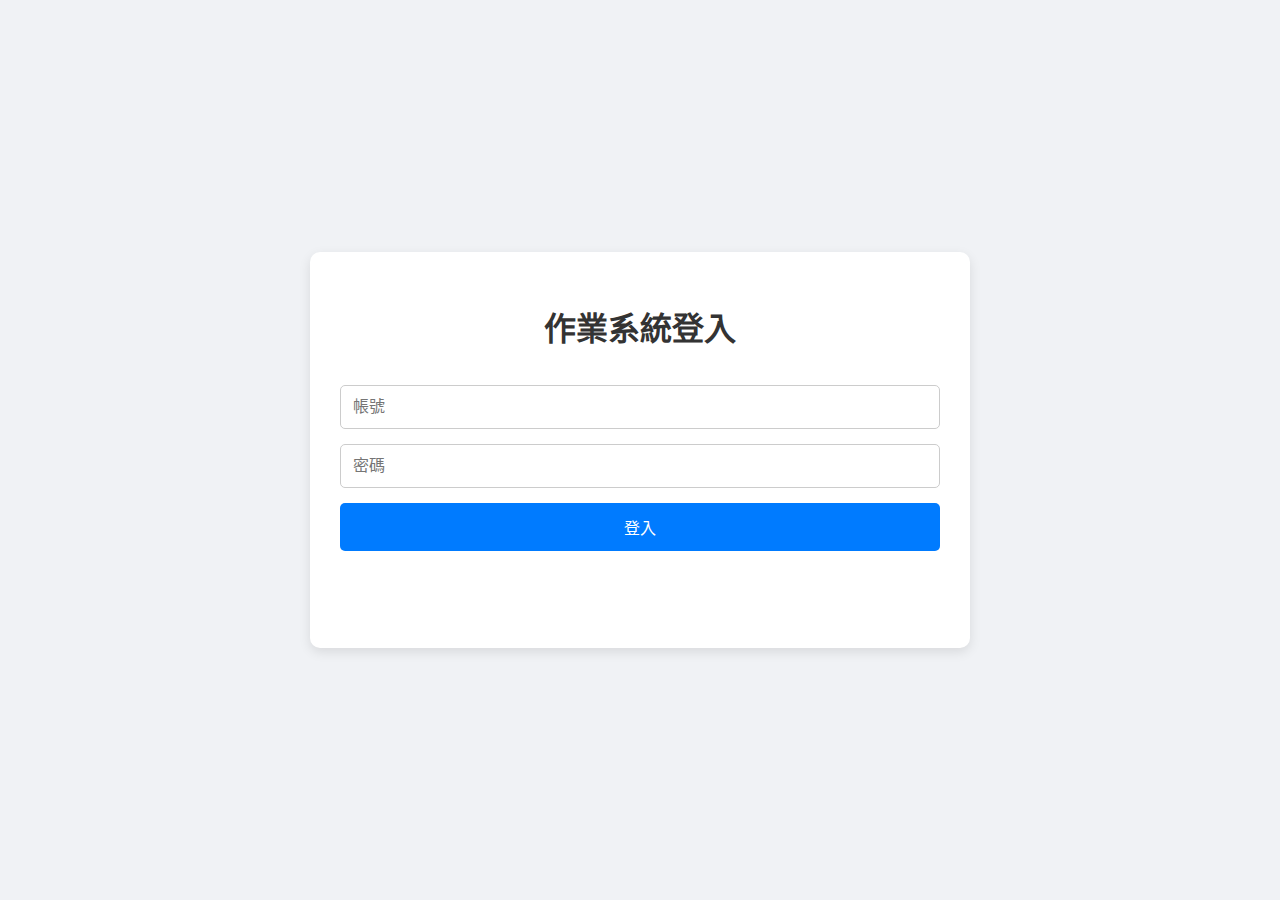
<file: account.html>
<!DOCTYPE html>
<html lang="zh-TW">
<head>
  <title>COOL｜帳號</title>

  <link rel="icon" href="assets/othersfavicon-32.png?v=v2.0.0-b3" sizes="32x32" type="image/png">
  <link rel="icon" href="assets/others/favicon-16.png?v=v2.0.0-b3" sizes="16x16" type="image/png">
  <link rel="apple-touch-icon" href="assets/others/apple-touch-icon.png?v=v2.0.0-b3">
  <meta name="theme-color" content="#0d6efd">

  <meta charset="UTF-8" />
  <meta name="viewport" content="width=device-width, initial-scale=1.0"/>
  <title>帳號首頁</title>
  <link rel="stylesheet" href="style.css?v=v2.0.0-b3">
  <script>window.BUILD_VERSION='b1.3.0';</script>
  <script type="module" src="js/account.page.js?v=v2.0.0-b3"></script>
</head>
<body>
  <div class="container">
    <h1>歡迎，<span id="who"></span></h1>
    <div class="row gap8">
      <button id="to-quiz">開始／選擇題庫</button>
      <button id="to-history" class="secondary">查看歷史成績</button>
      <button id="logout" class="danger">登出</button>
    </div>
  </div>
</body>
</html>
</file>
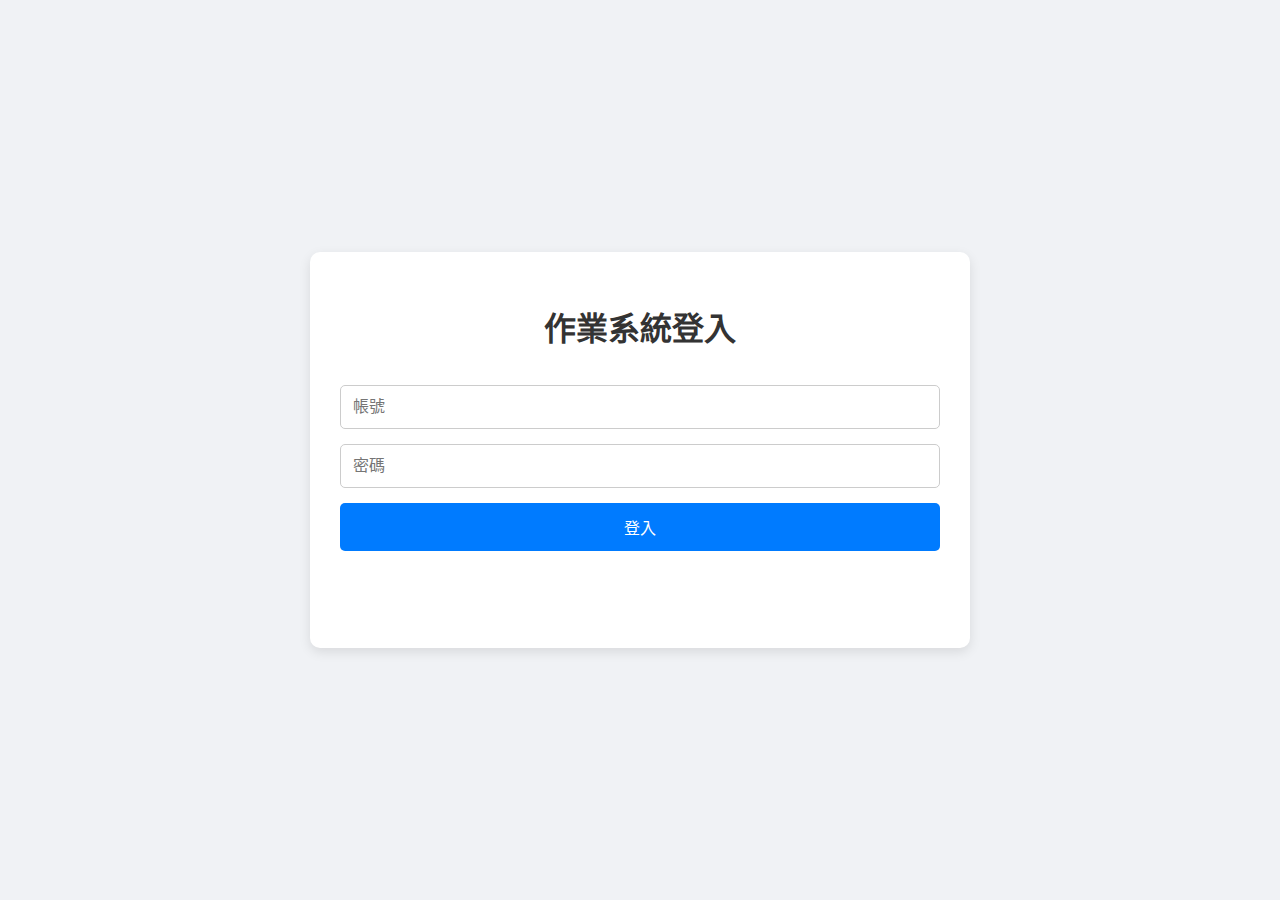
<file: login.html>
<!DOCTYPE html>
<html lang="zh-TW">
<head>
  <meta charset="UTF-8" />
  <meta name="viewport" content="width=device-width, initial-scale=1.0"/>
  <title>登入</title>
  <script>window.BUILD_VERSION='b1.3.1';</script>
  <link rel="stylesheet" href="style.css?v=b1.3.1">
  <script type="module" src="js/login.page.js?v=b1.3.1"></script>
</head>
<body>
  <div class="container">
    <div id="login-container">
      <h1>作業系統登入</h1>
      <!-- 加上 type="text" 和 autocomplete -->
      <input id="username" type="text" placeholder="帳號" autocomplete="username" />
      <input id="password" type="password" placeholder="密碼" autocomplete="current-password" />
      <button id="login-btn">登入</button>
      <p id="login-error" class="error-message"></p>
    </div>
  </div>
</body>
</html>
</file>
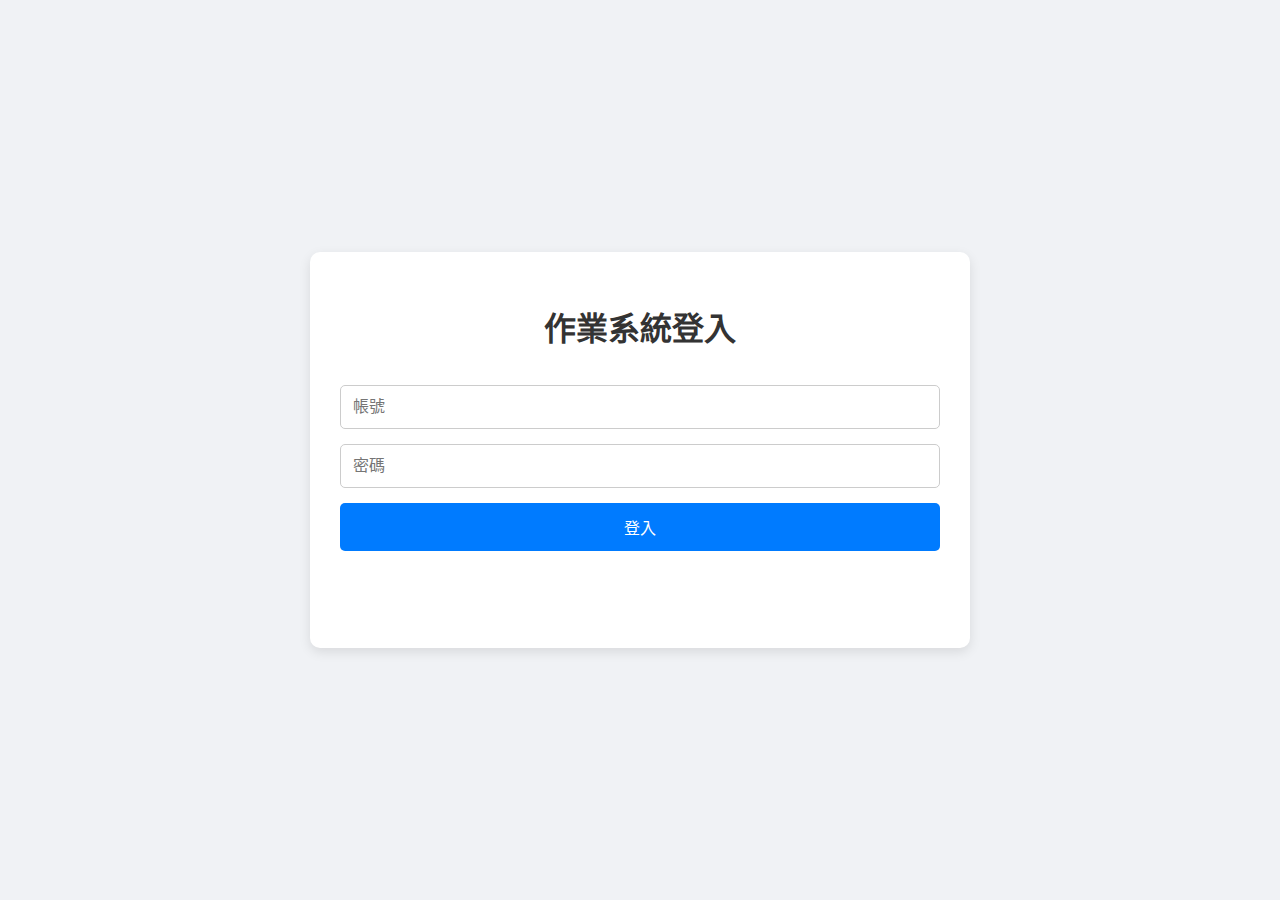
<file: picker.html>
<!DOCTYPE html>
<html lang="zh-TW">
<head>
  <title>COOL｜題庫選擇</title>

  <link rel="icon" href="assets/others/favicon-32.png?v=v2.0.0-b2" sizes="32x32" type="image/png">
  <link rel="icon" href="assets/others/favicon-16.png?v=v2.0.0-b2" sizes="16x16" type="image/png">
  <link rel="apple-touch-icon" href="assets/others/apple-touch-icon.png?v=v2.0.0-b2">
  <meta name="theme-color" content="#0d6efd">

  <meta charset="UTF-8" />
  <meta name="viewport" content="width=device-width, initial-scale=1.0"/>
  <title>選擇題庫</title>
  <script>window.BUILD_VERSION='v2.0.0-b2';</script>
  <link rel="stylesheet" href="style.css?v=v2.0.0-b2">
  <script type="module" src="js/picker.page.js?v=v2.0.0-b2"></script>
</head>
<body>
  <div class="container">
    <div id="picker-container">
      <h1>選擇題庫</h1>
      <label for="quiz-select">題庫：</label>
      <select id="quiz-select"></select>
      <div class="row gap8">
        <button id="start-quiz-btn">開始測驗</button>
        <button id="back-to-account-btn" type="button" class="secondary">回帳號首頁</button>
        <button id="logout-btn" class="secondary">登出</button>
      </div>
      <p id="picker-error" class="error-message"></p>
    </div>
  </div>
</body>
</html>
</file>
<file: style.css>
/* 基本樣式 */
body {
    font-family: 'Microsoft JhengHei', '微軟正黑體', sans-serif;
    background-color: #f0f2f5;
    display: flex;
    justify-content: center;
    align-items: center;
    height: 100vh;
    margin: 0;
}

.container {
    background-color: #ffffff;
    padding: 30px;
    border-radius: 10px;
    box-shadow: 0 4px 12px rgba(0, 0, 0, 0.1);
    width: 90%;
    max-width: 600px;
}

h1, h2 {
    text-align: center;
    color: #333;
}

/* 登入區塊 */
#login-container {
    display: flex;
    flex-direction: column;
    gap: 15px;
}

input[type="text"], input[type="password"] {
    padding: 12px;
    border: 1px solid #ccc;
    border-radius: 5px;
    font-size: 16px;
}

button {
    padding: 12px;
    border: none;
    border-radius: 5px;
    background-color: #007bff;
    color: white;
    font-size: 16px;
    cursor: pointer;
    transition: background-color 0.3s;
}

button:hover {
    background-color: #0056b3;
}

.error-message {
    color: red;
    text-align: center;
    min-height: 20px;
}

/* 測驗區塊 */
#options-container {
    display: flex;
    flex-direction: column;
    gap: 10px;
    margin: 20px 0;
}

.option {
    padding: 12px;
    border: 1px solid #ddd;
    border-radius: 5px;
    cursor: pointer;
    transition: background-color 0.3s, border-color 0.3s;
}

.option:hover {
    background-color: #f0f8ff;
}

.option.selected {
    background-color: #cce5ff;
    border-color: #007bff;
}

/* 結果區塊 */
#score {
    text-align: center;
    font-size: 24px;
    font-weight: bold;
    color: #28a745;
}

#wrong-answers-list {
    list-style-type: none;
    padding: 0;
}

#wrong-answers-list li {
    background-color: #fff3f3;
    border-left: 5px solid #dc3545;
    padding: 10px;
    margin-bottom: 10px;
}

/* 通用工具 */
.hidden {
    display: none !important;
}

/* 文字 70%｜圖片 30% 的題目排版 */
.q-row { display: flex; align-items: flex-start; gap: 16px; }
.q-text { flex: 7 1 0; min-width: 0; }
.q-media { flex: 3 1 0; max-width: 30%; }
.q-media img { width: 100%; height: auto; display: block; border-radius: 4px; }

/* 小螢幕自動直排 */
@media (max-width: 768px) {
  .q-row { flex-direction: column; }
  .q-media { max-width: 100%; }
}
</file>
